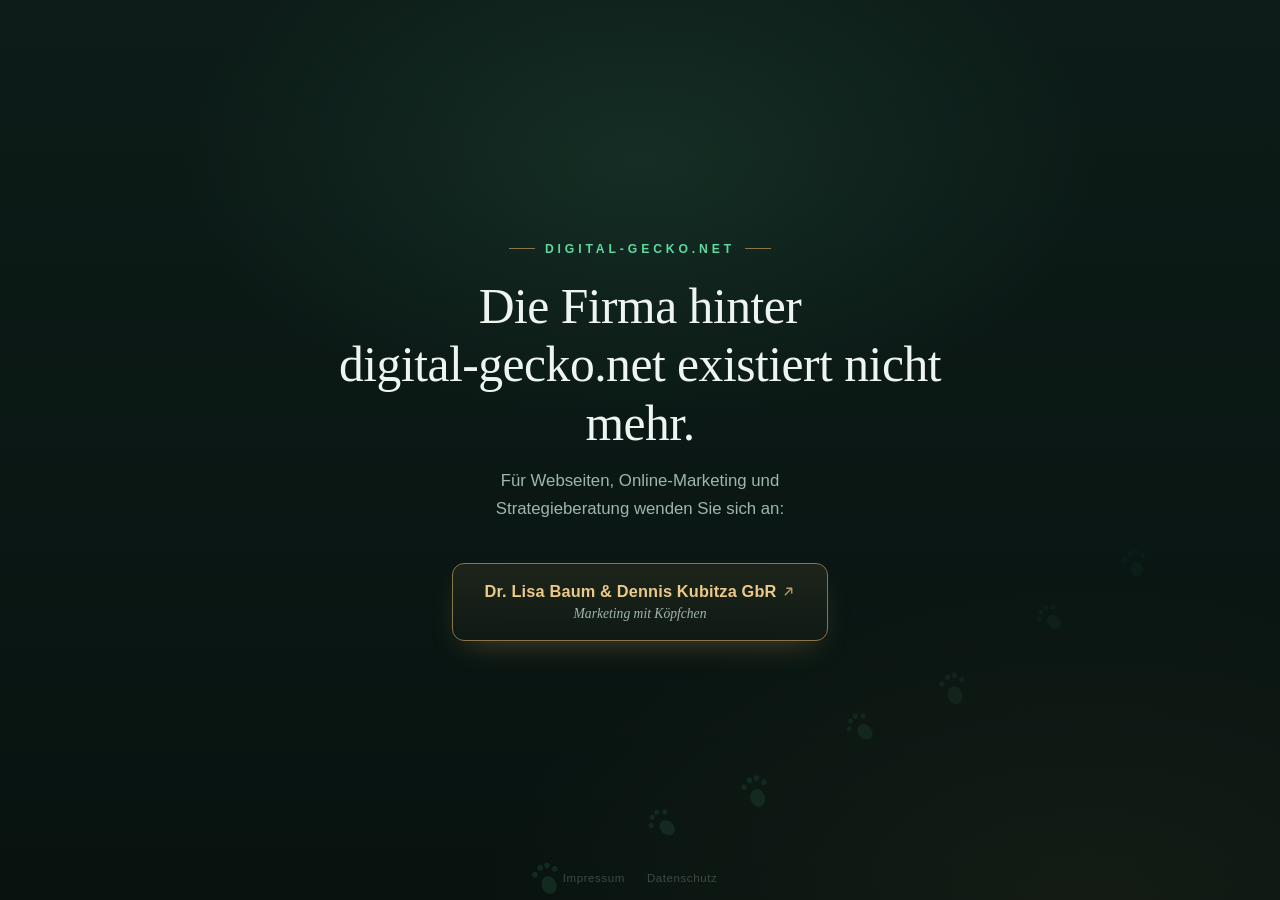
<file: index.html>
<!DOCTYPE html>
<html lang="de">
<head>
<meta charset="UTF-8">
<meta name="viewport" content="width=device-width, initial-scale=1">
<title>digital-gecko.net</title>
<meta name="description" content="digital-gecko.net existiert nicht mehr. Für Webseiten, Online-Marketing und Strategieberatung wenden Sie sich an Dr. Lisa Baum & Dennis Kubitza GbR.">
<link rel="icon" type="image/svg+xml" href="favicon.svg">
<link rel="stylesheet" href="css/style.css">
</head>
<body>

<main class="stage">
  <svg class="prints" viewBox="0 0 1200 800" preserveAspectRatio="xMidYMax slice" aria-hidden="true">
    <symbol id="print" viewBox="0 0 24 28">
      <ellipse cx="12" cy="19" rx="6" ry="7.5"/>
      <circle cx="4" cy="7" r="2.3"/>
      <circle cx="10" cy="3" r="2.3"/>
      <circle cx="16" cy="3" r="2.3"/>
      <circle cx="21" cy="8" r="2.3"/>
    </symbol>
    <use href="#print" width="26" height="30" fill="currentColor" opacity=".11" transform="translate(500,772) rotate(-20)"/>
    <use href="#print" width="24" height="28" fill="currentColor" opacity=".10" transform="translate(602,732) rotate(-48)"/>
    <use href="#print" width="26" height="30" fill="currentColor" opacity=".09" transform="translate(686,694) rotate(-18)"/>
    <use href="#print" width="24" height="28" fill="currentColor" opacity=".075" transform="translate(778,646) rotate(-46)"/>
    <use href="#print" width="26" height="30" fill="currentColor" opacity=".06" transform="translate(862,602) rotate(-16)"/>
    <use href="#print" width="22" height="26" fill="currentColor" opacity=".045" transform="translate(948,548) rotate(-44)"/>
    <use href="#print" width="22" height="26" fill="currentColor" opacity=".03" transform="translate(1026,492) rotate(-16)"/>
  </svg>

  <div class="card">
    <p class="kicker reveal reveal-1">digital&#8209;gecko.net</p>
    <h1 class="reveal reveal-2">Die Firma hinter digital&#8209;gecko.net existiert nicht mehr.</h1>
    <p class="lede reveal reveal-3">Für Webseiten, Online&#8209;Marketing und Strategieberatung wenden Sie sich an:</p>
    <a class="agency-link pop-in" href="https://baum-kubi.com" target="_blank" rel="noopener">
      <span class="agency-name">Dr. Lisa Baum &amp; Dennis Kubitza GbR
        <svg viewBox="0 0 16 16" width="13" height="13" aria-hidden="true"><path d="M4 12 L12 4 M6 4 H12 V10" fill="none" stroke="currentColor" stroke-width="1.6" stroke-linecap="round" stroke-linejoin="round"/></svg>
      </span>
      <span class="agency-tagline">Marketing mit Köpfchen</span>
    </a>
  </div>
</main>

<footer class="legal">
  <a href="impressum.html">Impressum</a>
  <a href="datenschutz.html">Datenschutz</a>
</footer>

</body>
</html>
</file>
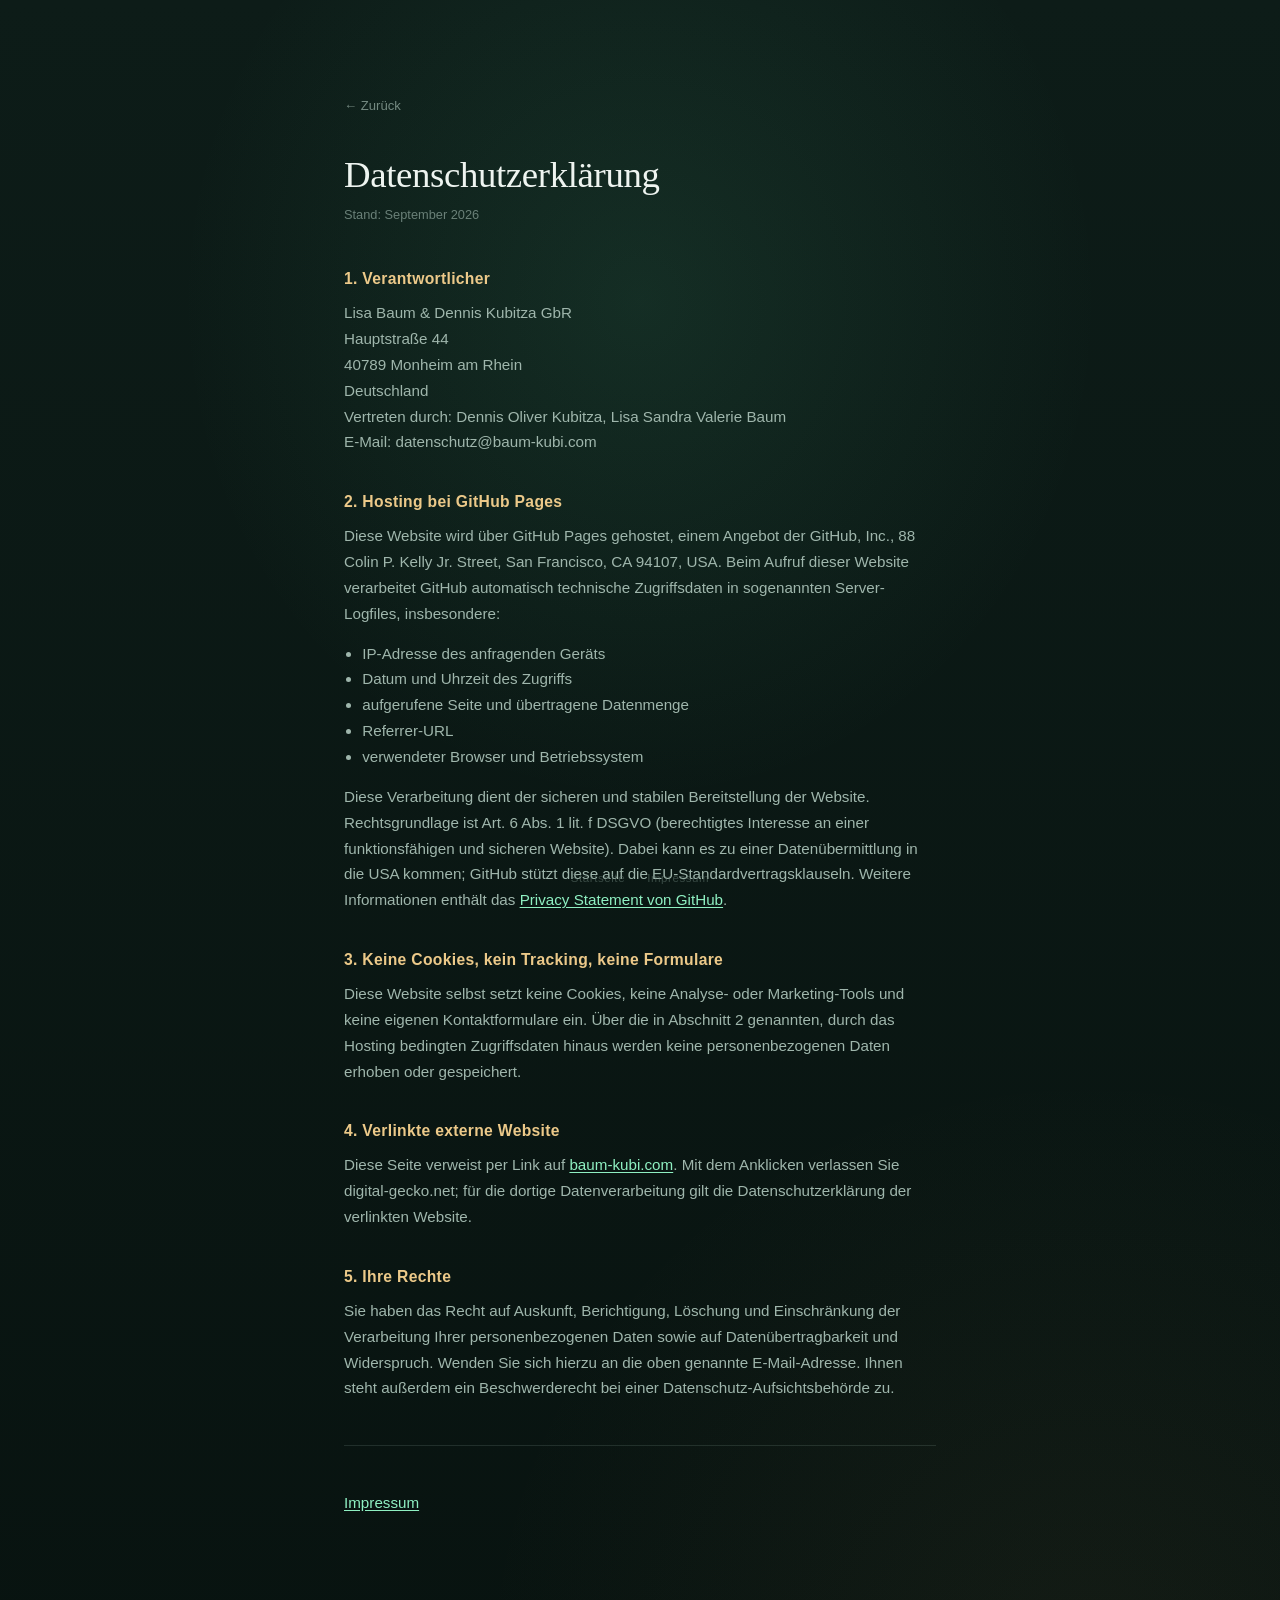
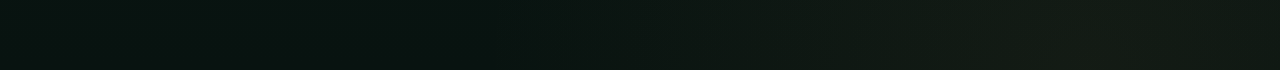
<file: datenschutz.html>
<!DOCTYPE html>
<html lang="de">
<head>
<meta charset="UTF-8">
<meta name="viewport" content="width=device-width, initial-scale=1">
<title>Datenschutz — digital-gecko.net</title>
<meta name="robots" content="noindex">
<link rel="icon" type="image/svg+xml" href="favicon.svg">
<link rel="stylesheet" href="css/style.css">
</head>
<body>

<article class="doc">
  <a class="back" href="index.html">&larr; Zurück</a>
  <h1>Datenschutzerklärung</h1>
  <p class="updated">Stand: September 2026</p>

  <h2>1. Verantwortlicher</h2>
  <address>
    <p>
      Lisa Baum &amp; Dennis Kubitza GbR<br>
      Hauptstraße 44<br>
      40789 Monheim am Rhein<br>
      Deutschland<br>
      Vertreten durch: Dennis Oliver Kubitza, Lisa Sandra Valerie Baum<br>
      E-Mail: datenschutz@baum-kubi.com
    </p>
  </address>

  <h2>2. Hosting bei GitHub Pages</h2>
  <p>Diese Website wird über GitHub Pages gehostet, einem Angebot der GitHub, Inc., 88 Colin P. Kelly Jr. Street, San Francisco, CA 94107, USA. Beim Aufruf dieser Website verarbeitet GitHub automatisch technische Zugriffsdaten in sogenannten Server-Logfiles, insbesondere:</p>
  <ul>
    <li>IP-Adresse des anfragenden Geräts</li>
    <li>Datum und Uhrzeit des Zugriffs</li>
    <li>aufgerufene Seite und übertragene Datenmenge</li>
    <li>Referrer-URL</li>
    <li>verwendeter Browser und Betriebssystem</li>
  </ul>
  <p>Diese Verarbeitung dient der sicheren und stabilen Bereitstellung der Website. Rechtsgrundlage ist Art. 6 Abs. 1 lit. f DSGVO (berechtigtes Interesse an einer funktionsfähigen und sicheren Website). Dabei kann es zu einer Datenübermittlung in die USA kommen; GitHub stützt diese auf die EU-Standardvertragsklauseln. Weitere Informationen enthält das <a class="inline" href="https://docs.github.com/site-policy/privacy-policies/github-general-privacy-statement" target="_blank" rel="noopener">Privacy Statement von GitHub</a>.</p>

  <h2>3. Keine Cookies, kein Tracking, keine Formulare</h2>
  <p>Diese Website selbst setzt keine Cookies, keine Analyse- oder Marketing-Tools und keine eigenen Kontaktformulare ein. Über die in Abschnitt 2 genannten, durch das Hosting bedingten Zugriffsdaten hinaus werden keine personenbezogenen Daten erhoben oder gespeichert.</p>

  <h2>4. Verlinkte externe Website</h2>
  <p>Diese Seite verweist per Link auf <a class="inline" href="https://baum-kubi.com" target="_blank" rel="noopener">baum-kubi.com</a>. Mit dem Anklicken verlassen Sie digital-gecko.net; für die dortige Datenverarbeitung gilt die Datenschutzerklärung der verlinkten Website.</p>

  <h2>5. Ihre Rechte</h2>
  <p>Sie haben das Recht auf Auskunft, Berichtigung, Löschung und Einschränkung der Verarbeitung Ihrer personenbezogenen Daten sowie auf Datenübertragbarkeit und Widerspruch. Wenden Sie sich hierzu an die oben genannte E-Mail-Adresse. Ihnen steht außerdem ein Beschwerderecht bei einer Datenschutz-Aufsichtsbehörde zu.</p>

  <hr>
  <p><a class="inline" href="impressum.html">Impressum</a></p>
</article>

<footer class="legal">
  <a href="index.html">Startseite</a>
  <a href="impressum.html">Impressum</a>
</footer>

</body>
</html>
</file>
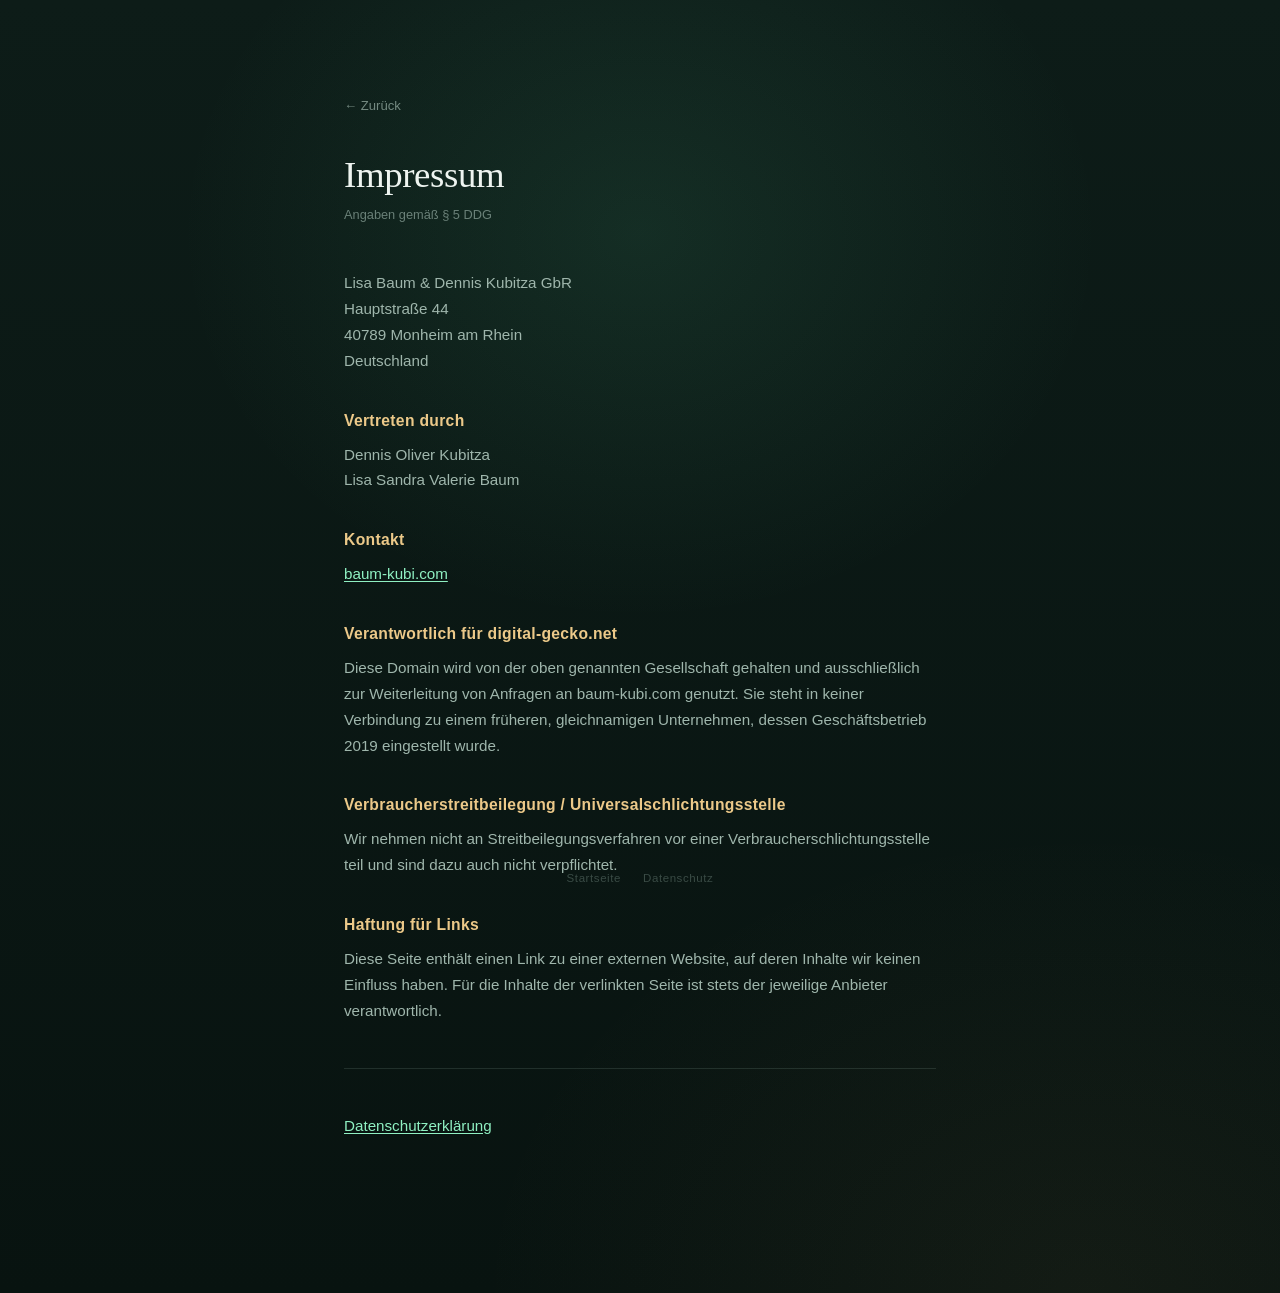
<file: impressum.html>
<!DOCTYPE html>
<html lang="de">
<head>
<meta charset="UTF-8">
<meta name="viewport" content="width=device-width, initial-scale=1">
<title>Impressum — digital-gecko.net</title>
<meta name="robots" content="noindex">
<link rel="icon" type="image/svg+xml" href="favicon.svg">
<link rel="stylesheet" href="css/style.css">
</head>
<body>

<article class="doc">
  <a class="back" href="index.html">&larr; Zurück</a>
  <h1>Impressum</h1>
  <p class="updated">Angaben gemäß § 5 DDG</p>

  <address>
    <p>
      Lisa Baum &amp; Dennis Kubitza GbR<br>
      Hauptstraße 44<br>
      40789 Monheim am Rhein<br>
      Deutschland
    </p>
  </address>

  <h2>Vertreten durch</h2>
  <p>
    Dennis Oliver Kubitza<br>
    Lisa Sandra Valerie Baum
  </p>

  <h2>Kontakt</h2>
  <p><a class="inline" href="https://baum-kubi.com" target="_blank" rel="noopener">baum-kubi.com</a></p>

  <h2>Verantwortlich für digital-gecko.net</h2>
  <p>Diese Domain wird von der oben genannten Gesellschaft gehalten und ausschließlich zur Weiterleitung von Anfragen an baum-kubi.com genutzt. Sie steht in keiner Verbindung zu einem früheren, gleichnamigen Unternehmen, dessen Geschäftsbetrieb 2019 eingestellt wurde.</p>

  <h2>Verbraucherstreitbeilegung / Universalschlichtungsstelle</h2>
  <p>Wir nehmen nicht an Streitbeilegungsverfahren vor einer Verbraucherschlichtungsstelle teil und sind dazu auch nicht verpflichtet.</p>

  <h2>Haftung für Links</h2>
  <p>Diese Seite enthält einen Link zu einer externen Website, auf deren Inhalte wir keinen Einfluss haben. Für die Inhalte der verlinkten Seite ist stets der jeweilige Anbieter verantwortlich.</p>

  <hr>
  <p><a class="inline" href="datenschutz.html">Datenschutzerklärung</a></p>
</article>

<footer class="legal">
  <a href="index.html">Startseite</a>
  <a href="datenschutz.html">Datenschutz</a>
</footer>

</body>
</html>
</file>
<file: css/style.css>
/* digital-gecko.net — a quiet notice, dressed up a little.
   System fonts only: no external requests, no Google Fonts. */

:root{
  --bg-0:#081310;
  --bg-1:#0d1c18;
  --ink:#eef4f0;
  --muted:#9fb6ac;
  --muted-2:#6a8078;
  --line: rgba(178,214,198,.14);
  --accent:#5fd9a0;
  --accent-bright:#8ff0c2;
  --gold:#cda15e;
  --gold-bright:#ecc989;
  --gold-dim:#8a744a;

  --serif: Georgia, 'Iowan Old Style', 'Palatino Linotype', 'Times New Roman', serif;
  --sans: -apple-system, BlinkMacSystemFont, 'Segoe UI', Roboto, Helvetica, Arial, sans-serif;
}

*{ box-sizing:border-box; }

html{ color-scheme:dark; }

body{
  margin:0;
  min-height:100vh;
  font-family:var(--sans);
  color:var(--ink);
  background:
    radial-gradient(60% 50% at 50% 18%, rgba(95,217,160,.10), transparent 60%),
    radial-gradient(80% 60% at 85% 100%, rgba(205,161,94,.06), transparent 60%),
    linear-gradient(180deg, var(--bg-1), var(--bg-0));
  -webkit-font-smoothing:antialiased;
}

a{ color:inherit; }

/* ---------- Home / notice page ---------- */

.stage{
  position:relative;
  min-height:100vh;
  display:flex;
  align-items:center;
  justify-content:center;
  padding:96px 24px 120px;
  overflow:hidden;
  text-align:center;
}

.prints{
  position:absolute;
  inset:0;
  width:100%;
  height:100%;
  color:var(--accent);
  pointer-events:none;
}

.card{ position:relative; z-index:1; max-width:640px; }

.kicker{
  display:inline-flex;
  align-items:center;
  gap:10px;
  font-family:var(--sans);
  font-size:.76rem;
  font-weight:600;
  letter-spacing:.32em;
  text-transform:uppercase;
  color:var(--accent);
  margin:0 0 22px;
}
.kicker::before{ content:""; width:26px; height:1px; background:var(--gold-dim); display:inline-block; }
.kicker::after{ content:""; width:26px; height:1px; background:var(--gold-dim); display:inline-block; }

h1{
  font-family:var(--serif);
  font-weight:500;
  font-size:clamp(1.9rem, 5.4vw, 3.1rem);
  line-height:1.18;
  letter-spacing:-.01em;
  color:var(--ink);
  margin:0 0 14px;
}

.credit{
  font-size:1.05rem;
  line-height:1.65;
  color:var(--muted);
  max-width:38ch;
  margin:0 auto 16px;
}

.artist-link{
  display:inline-flex;
  align-items:center;
  gap:6px;
  padding:10px 22px;
  border:1px solid rgba(159,182,172,.28);
  border-radius:10px;
  background:rgba(159,182,172,.05);
  text-decoration:none;
  font-family:var(--sans);
  font-weight:600;
  font-size:.86rem;
  color:var(--muted);
  margin-bottom:44px;
  transition:border-color .25s ease, background .25s ease, color .25s ease, transform .25s ease;
}
.artist-link:hover{
  border-color:var(--accent);
  background:rgba(95,217,160,.08);
  color:var(--accent-bright);
  transform:translateY(-2px);
}
.artist-link svg{ opacity:.65; flex-shrink:0; }

.lede{
  font-size:1.05rem;
  line-height:1.65;
  color:var(--muted);
  max-width:38ch;
  margin:0 auto 40px;
}

.agency-link{
  display:inline-flex;
  flex-direction:column;
  align-items:center;
  gap:5px;
  padding:18px 32px;
  border:1px solid var(--gold-dim);
  border-radius:12px;
  background:linear-gradient(180deg, rgba(205,161,94,.10), rgba(205,161,94,.03));
  text-decoration:none;
  box-shadow:0 12px 32px -14px rgba(205,161,94,.4);
  transition:border-color .3s ease, background .3s ease, transform .3s cubic-bezier(.2,.9,.3,1.4), box-shadow .3s ease;
}
.agency-link:hover{
  border-color:var(--gold-bright);
  background:linear-gradient(180deg, rgba(205,161,94,.18), rgba(205,161,94,.06));
  transform:translateY(-3px) scale(1.025);
  box-shadow:0 18px 40px -14px rgba(205,161,94,.6), 0 0 0 1px rgba(236,201,137,.3);
}
.agency-link:active{ transform:translateY(-1px) scale(1.01); }
.agency-name{
  font-family:var(--sans);
  font-weight:600;
  font-size:1.02rem;
  letter-spacing:.01em;
  color:var(--gold-bright);
}
.agency-name{ display:inline-flex; align-items:center; gap:6px; }
.agency-name svg{ opacity:.75; flex-shrink:0; }
.agency-tagline{
  font-family:var(--serif);
  font-style:italic;
  font-size:.85rem;
  color:var(--muted);
}

/* ---------- Hidden-but-honest legal footer ---------- */

.legal{
  position:fixed;
  left:0;
  right:0;
  bottom:0;
  display:flex;
  justify-content:center;
  gap:22px;
  padding:16px 20px;
  z-index:2;
}
.legal a{
  font-size:.72rem;
  letter-spacing:.05em;
  color:var(--muted-2);
  text-decoration:none;
  opacity:.5;
  transition:opacity .2s ease, color .2s ease;
}
.legal a:hover{ opacity:1; color:var(--accent-bright); }

/* ---------- Legal pages (Impressum / Datenschutz) ---------- */

.doc{
  position:relative;
  z-index:1;
  max-width:640px;
  margin:0 auto;
  padding:96px 24px 140px;
}
.doc .back{
  display:inline-block;
  margin-bottom:40px;
  font-size:.82rem;
  color:var(--muted);
  text-decoration:none;
  opacity:.7;
}
.doc .back:hover{ opacity:1; color:var(--accent-bright); }
.doc h1{
  font-size:clamp(1.7rem, 4vw, 2.3rem);
  margin-bottom:8px;
}
.doc .updated{
  font-size:.8rem;
  color:var(--muted-2);
  margin-bottom:44px;
}
.doc h2{
  font-family:var(--sans);
  font-size:.98rem;
  color:var(--gold-bright);
  letter-spacing:.02em;
  margin:38px 0 12px;
}
.doc p{
  font-size:.95rem;
  line-height:1.7;
  color:var(--muted);
  margin:0 0 14px;
}
.doc address{ font-style:normal; }
.doc a.inline{ color:var(--accent-bright); text-decoration:underline; text-underline-offset:2px; }
.doc ul{ margin:0 0 14px; padding-left:1.2em; color:var(--muted); font-size:.95rem; line-height:1.7; }
.doc hr{ border:none; border-top:1px solid var(--line); margin:44px 0; }

@media (max-width:520px){
  .legal{ gap:16px; }
}

/* ---------- Entrance animation ---------- */

@keyframes rise{
  from{ opacity:0; transform:translateY(18px); filter:blur(6px); }
  to{ opacity:1; transform:translateY(0); filter:blur(0); }
}
.reveal{
  opacity:0;
  animation:rise 3.2s cubic-bezier(.16,1,.3,1) forwards;
}
.reveal-1{ animation-delay:.2s; }
.reveal-2{ animation-delay:1.7s; }
.reveal-2b{ animation-delay:2.1s; animation-duration:1.2s; }
.reveal-3{ animation-delay:2.4s; animation-duration:1.6s; }

/* The CTA gets its own bouncier "pop" entrance, then a slow idle glow
   so it keeps reading as the one thing on the page you should click. */
@keyframes pop{
  0%{ opacity:0; transform:translateY(14px) scale(.88); filter:blur(5px); }
  65%{ opacity:1; transform:translateY(0) scale(1.035); filter:blur(0); }
  100%{ opacity:1; transform:translateY(0) scale(1); }
}
@keyframes glow{
  0%,100%{ box-shadow:0 12px 32px -14px rgba(205,161,94,.4); }
  50%{ box-shadow:0 12px 38px -10px rgba(205,161,94,.65), 0 0 20px 1px rgba(236,201,137,.18); }
}
.pop-in{
  opacity:0;
  animation:
    pop 2.2s cubic-bezier(.34,1.56,.64,1) 3s forwards,
    glow 8s ease-in-out 5.2s infinite;
}

@media (prefers-reduced-motion: reduce){
  .reveal{ animation:none; opacity:1; }
  .pop-in{ animation:none; opacity:1; }
}
</file>
